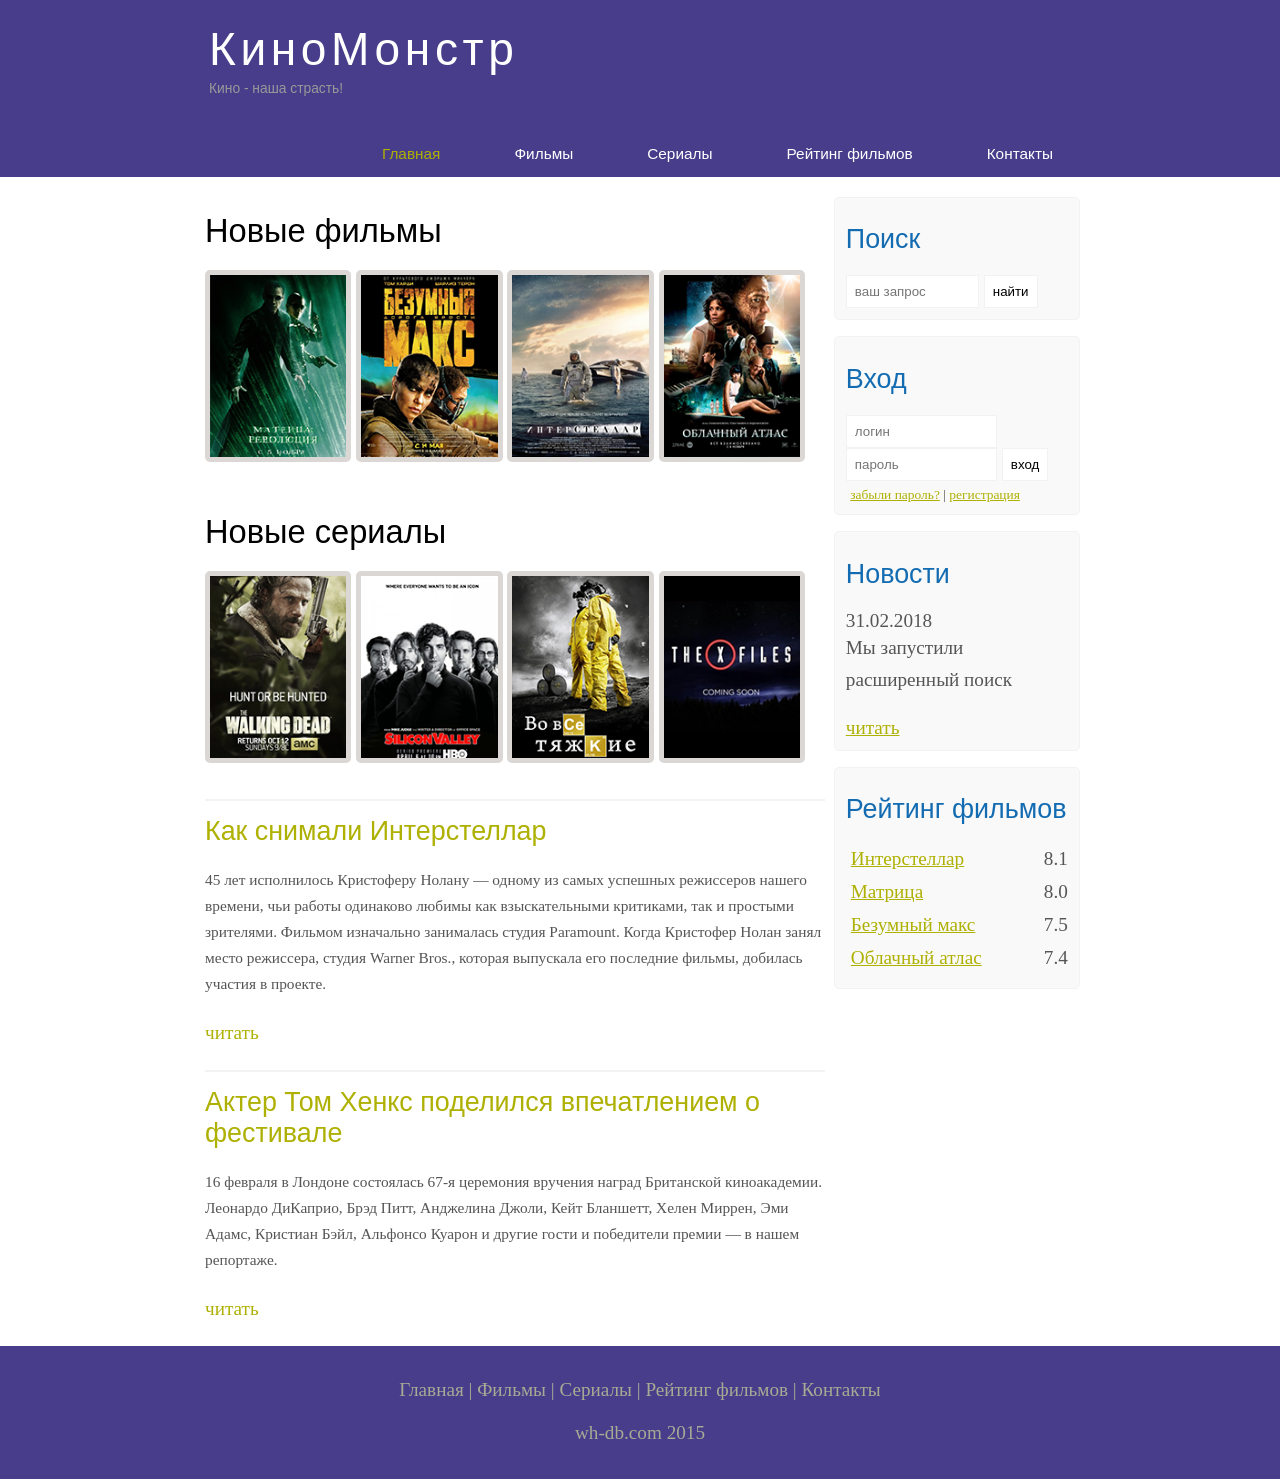
<file: index.html>
<!DOCTYPE html>
<html lang="en">
<head>
	<meta charset="UTF-8">
	<meta name="viewport" content="width=device-width, initial-scale=1.0">
	<title>Главная страница</title>
	<meta name="description" content="Киномонстр - это портал о кино" />
	<meta name="keywords" content="фильмы, фильмы онлайн, hd" />
	<link rel="stylesheet" href="assets/css/style.css">
</head>
<body>
	<div class="main">		
		<div class="header">
			<div class="logo">
				<div class="logo_text">
					<h1><a href="index.html">КиноМонстр</a></h1>
					<h2>Кино - наша страсть!</h2>
				</div>
			</div>			
			<div class="menubar">				
				<ul class="menu">
					<li class="selected"><a href="index.html">Главная</a></li>	
					<li><a href="films.html">Фильмы</a></li>
					<li><a href="#">Сериалы</a></li>
					<li><a href="rating.html">Рейтинг фильмов</a></li>
					<li><a href="contact.html">Контакты</a></li>
				</ul>
			</div>
		</div>			
		<div class="site_content">			
			<div class="sidebar_container">
				<div class="sidebar">
					<h2>Поиск</h2>
					<form method="post" action="#" id="search_form" >
						<input type="search" name="search_field" placeholder="ваш запрос" />
						<input type="submit" class="btn" value="найти" />
					</form>
				</div>
				<div class="sidebar">
					<h2>Вход</h2>
					<form method="post" action="#" id="login">
						<input type="text" name="login_field" placeholder="логин" />
						<input type="password" name="password_field" placeholder="пароль" />
						<input type="submit" class="btn" value="вход" />
						<div class="lables_passreg_text">
							<span><a href="#">забыли пароль?</a></span> | <span><a href="#">регистрация</a></span>
						</div>
					</form>
				</div>
				<div class="sidebar">
					<h2>Новости</h2>
					<span>31.02.2018</span>
					<p>Мы запустили расширенный поиск</p>
					<a href="#">читать</a>
				</div>
				<div class="sidebar">
					<h2>Рейтинг фильмов</h2>
					<ul>
						<li><a href="show.html">Интерстеллар</a><span class="rating_sidebar">8.1</span></li>
						<li><a href="#">Матрица</a><span class="rating_sidebar">8.0</span></li>
						<li><a href="#">Безумный макс</a><span class="rating_sidebar">7.5</span></li>
						<li><a href="#">Облачный атлас</a><span class="rating_sidebar">7.4</span></li>
					</ul>
				</div>
			</div>
			<div class="content">	
				<h1>Новые фильмы</h1>
				<div class="films_block">			
					<a href="#"><img src="assets/img/matrix.png"></a>
					<a href="#"><img src="assets/img/max.png"></a>
					<a href="show.html"><img src="assets/img/inter.png"></a>
					<a href="#"><img src="assets/img/cloud.png"></a>
				</div>
				<h1>Новые сериалы</h1>
				<div class="films_block">				
					<a href="#"><img src="assets/img/dead.png"></a>
					<a href="#"><img src="assets/img/silicon.png"></a>
					<a href="#"><img src="assets/img/breakingbad.png"></a>
					<a href="#"><img src="assets/img/xfiles.png"></a>
				</div>
				<div class="posts">	
					<hr>
					<h2> <a href="#">Как снимали Интерстеллар</a> </h2>
					<div class="posts_content">
						<p>
							45 лет исполнилось Кристоферу Нолану — одному из самых успешных режиссеров нашего времени, чьи работы одинаково любимы как взыскательными критиками, так и простыми зрителями. Фильмом изначально занималась студия Paramount. Когда Кристофер Нолан занял место режиссера, студия Warner Bros., которая выпускала его последние фильмы, добилась участия в проекте.
						</p>
					</div>
					<p><a href="#">читать</a></p>
					<hr>
		            <h2><a href="#">Актер Том Хенкс поделился впечатлением о фестивале</a></h2>
		            <div class="posts_content">
		              <p>16 февраля в Лондоне состоялась 67-я церемония вручения наград Британской киноакадемии. Леонардо ДиКаприо, Брэд Питт, Анджелина Джоли, Кейт Бланшетт, Хелен Миррен, Эми Адамс, Кристиан Бэйл, Альфонсо Куарон и другие гости и победители премии — в нашем репортаже.</p>
		            </div>
		            <p><a href="#">читать</a></p>
				</div>
			</div>
		</div>
	<div class="footer">
		<p>
			<a href="index.html">Главная</a> |
			<a href="films.html">Фильмы</a> | 
			<a href="#">Сериалы</a> |
			<a href="rating.html">Рейтинг фильмов</a> |
			<a href="contact.html">Контакты</a>
		</p>
		<p>wh-db.com 2015</p>
	</div>
	</div>	
</body>
</html>
</file>
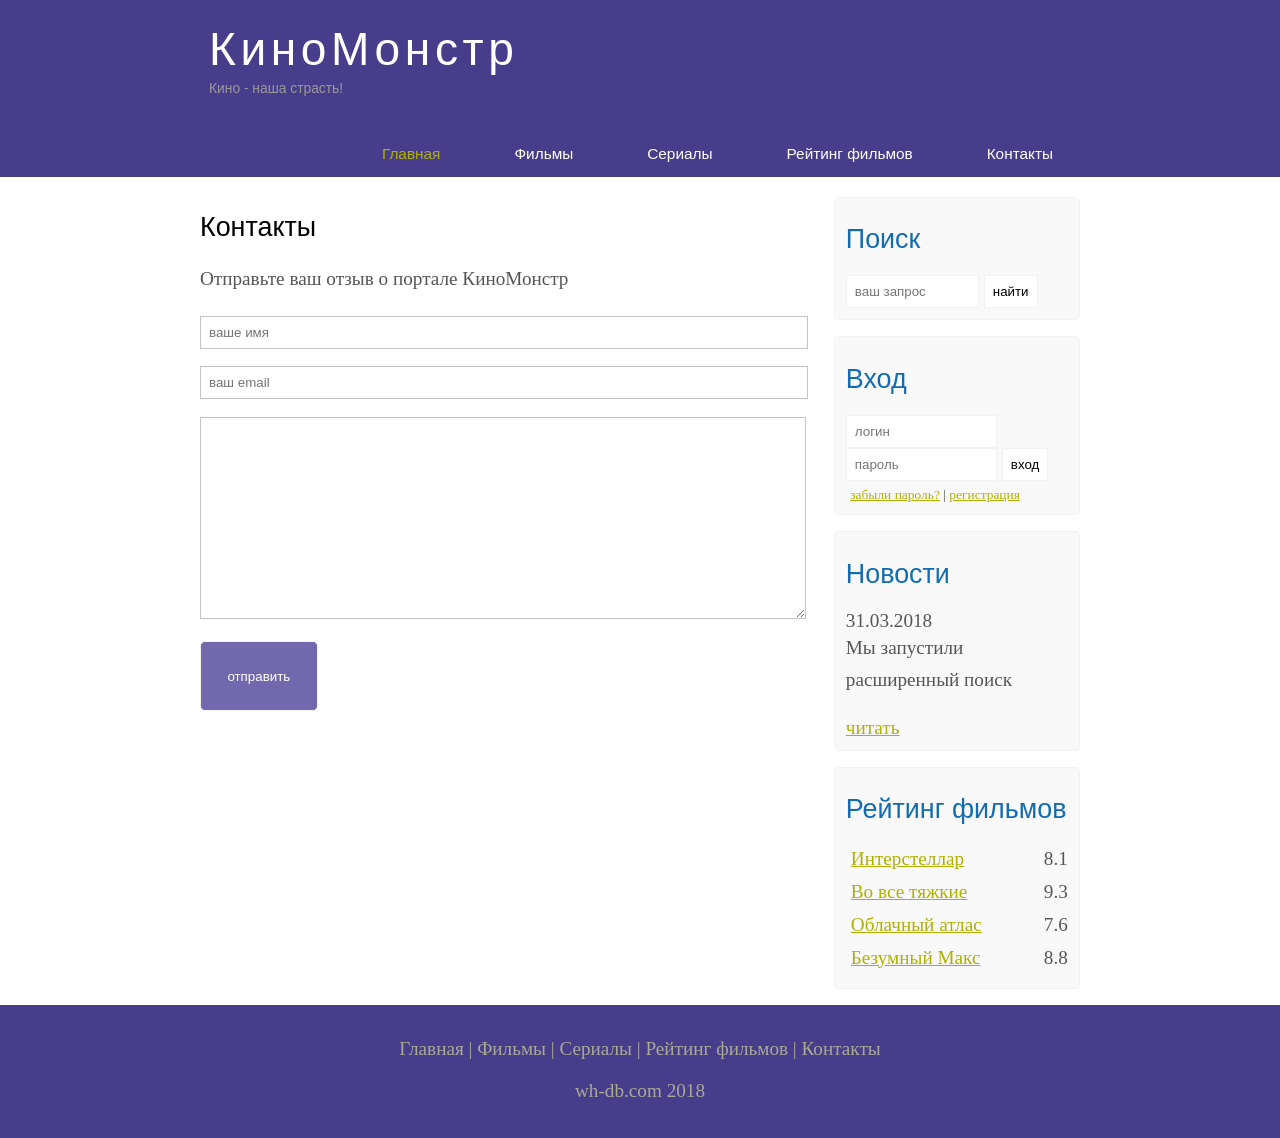
<file: contact.html>
<!DOCTYPE html>
<html lang="ru">
<head>
	<meta charset="UTF-8">
	<meta name="viewport" content="width=device-width, initial-scale=1.0">
	<title>КиноМонстр</title>
	<meta name="description" content="Киномонстр - это портал о кино">
	<meta name="keywords" content="фильмы, фильмы онлайн, кино">
	<link rel="stylesheet" href="assets/css/style.css">
</head>
<body>
	
    <div class="main">
    	
        <div class="header">
        	<div class="logo">
        		<div class="logo_text">
        			<h1><a href="/">КиноМонстр</a></h1>
        			<h2>Кино - наша страсть!</h2>
        		</div>
        	</div>

            <div class="menubar">
            	
            	<ul class="menu">
            		<li class="selected"><a href="#">Главная</a></li>
            		<li><a href="#">Фильмы</a></li>
            		<li><a href="#">Сериалы</a></li>
            		<li><a href="#">Рейтинг фильмов</a></li>
            		<li><a href="#">Контакты</a></li>
            	</ul>

            </div>

        </div>
     

     <div class="site_content">
     	
     	<div class="sidebar_container">
     		
     		<div class="sidebar">	
                <h2>Поиск</h2>
                <form method="post" action="#" id="serch_form">
                	<input type="search" name="serch_form" placeholder="ваш запрос"/>
                	<input type="submit" class="btn" value="найти"/>
                </form>
     		</div>
			<div class="sidebar">
	
				<h2>Вход</h2>
				<form method="post" action="#" id="login">
				<input type="text" name="login_field" placeholder="логин"/>	
				<input type="password" name="password_field" placeholder="пароль"/>
				<input type="submit" class="btn" value="вход">
				<div class="lables_passreg_text">
					<span><a href="#">забыли пароль?</a></span> | <span><a href="#">регистрация</a></span>
				</div>
				</form>
			</div>
			<div class="sidebar">
				<h2>Новости</h2>
				<span>31.03.2018</span>
				<p>Мы запустили расширенный поиск</p>
				<a href="#">читать</a>
			</div>
			<div class="sidebar">
				<h2>Рейтинг фильмов</h2>
				<ul>
					<li><a href="#">Интерстеллар</a><span class="rating_sidebar"> 8.1</span></li>
					<li><a href="#">Во все тяжкие</a><span class="rating_sidebar">9.3</span></li>
					<li><a href="#">Облачный атлас</a><span class="rating_sidebar">7.6</span></li>
					<li><a href="#">Безумный Макс</a><span class="rating_sidebar">8.8</span></li>
				</ul>
     		</div>
		</div>

			<div class="send">
				<h2>Контакты</h2>
				<p>Отправьте ваш отзыв о портале КиноМонстр</p>
				<form method="post" action="#" id="review">
					<input type="text" name="review_name" placeholder="ваше имя">
					<input type="text" name="review_email" placeholder="ваш email">
					<textarea name="review_text"></textarea>
					<input type="submit" value="отправить">
				</form>
			</div>
		</div>
    </div>
    	<div class="footer">
    		<p>
    			<a href="#">Главная</a> |
    			<a href="#">Фильмы</a> | 
    			<a href="#">Сериалы</a> |
    			<a href="#">Рейтинг фильмов</a> |
    			<a href="#">Контакты</a>
    		</p>
    		<p>wh-db.com 2018</p>
    	</div>
 	</div>
</body>
</html>
</file>
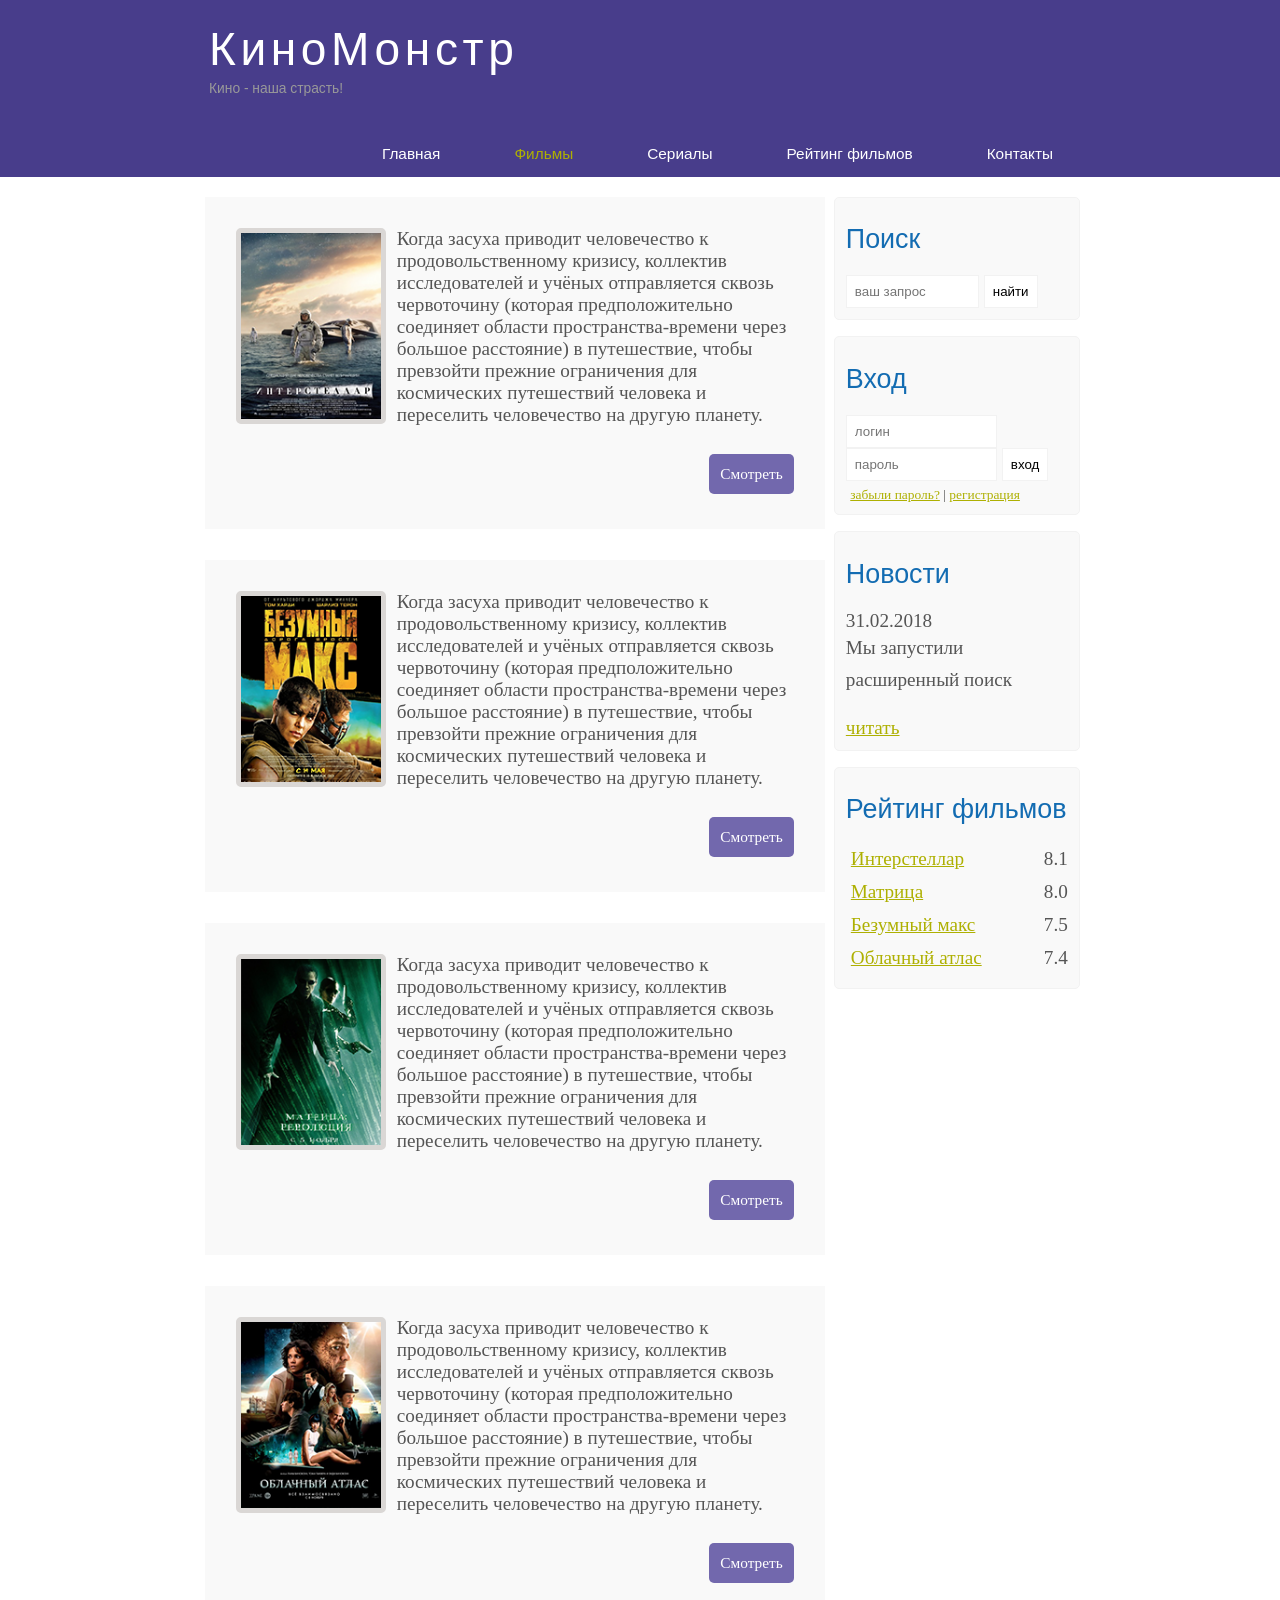
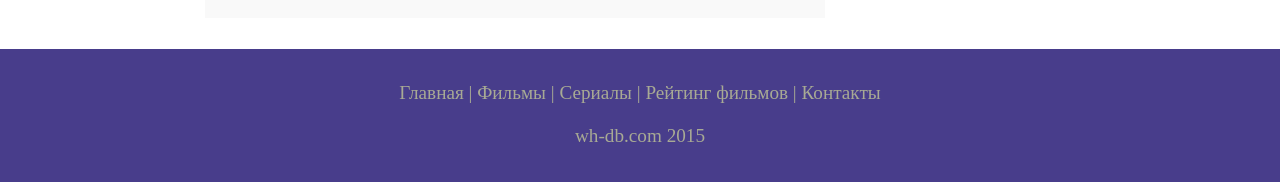
<file: films.html>
<!DOCTYPE html>
<html lang="en">
<head>
	<meta charset="UTF-8">
	<meta name="viewport" content="width=device-width, initial-scale=1.0">
	<title>Фильмы</title>
	<meta name="description" content="Киномонстр - это портал о кино" />
	<meta name="keywords" content="фильмы, фильмы онлайн, hd" />
	<link rel="stylesheet" href="assets/css/style.css">
</head>
<body>
	<div class="main">
		<div class="header">
			<div class="logo">
				<div class="logo_text">
					<h1><a href="index.html">КиноМонстр</a></h1>
					<h2>Кино - наша страсть!</h2>
				</div>
			</div>			
			<div class="menubar">				
				<ul class="menu">
					<li><a href="index.html">Главная</a></li>	
					<li class="selected"><a href="films.html">Фильмы</a></li>
					<li><a href="#">Сериалы</a></li>
					<li><a href="rating.html">Рейтинг фильмов</a></li>
					<li><a href="contact.html">Контакты</a></li>
				</ul>
			</div>
		</div>			
		<div class="site_content">			
			<div class="sidebar_container">				
				<div class="sidebar">
					<h2>Поиск</h2>
					<form method="post" action="#" id="search_form" >
						<input type="search" name="search_field" placeholder="ваш запрос" />
						<input type="submit" class="btn" value="найти" />
					</form>
				</div>
				<div class="sidebar">
					<h2>Вход</h2>
					<form method="post" action="#" id="login">						
						<input type="text" name="login_field" placeholder="логин" />
						<input type="password" name="password_field" placeholder="пароль" />
						<input type="submit" class="btn" value="вход" />
						<div class="lables_passreg_text">
							<span><a href="#">забыли пароль?</a></span> | <span><a href="#">регистрация</a></span>
						</div>
					</form>
				</div>
				<div class="sidebar">
					<h2>Новости</h2>
					<span>31.02.2018</span>
					<p>Мы запустили расширенный поиск</p>
					<a href="#">читать</a>
				</div>
				<div class="sidebar">
					<h2>Рейтинг фильмов</h2>
					<ul>
						<li><a href="show.html">Интерстеллар</a><span class="rating_sidebar">8.1</span></li>
						<li><a href="#">Матрица</a><span class="rating_sidebar">8.0</span></li>
						<li><a href="#">Безумный макс</a><span class="rating_sidebar">7.5</span></li>
						<li><a href="#">Облачный атлас</a><span class="rating_sidebar">7.4</span></li>
					</ul>
				</div>
			</div>
			<div class="content">				
				<div class="info_film">
					<img src="assets/img/inter.png">
					Когда засуха приводит человечество к продовольственному кризису, коллектив исследователей и учёных отправляется сквозь червоточину (которая предположительно соединяет области пространства-времени через большое расстояние) в путешествие, чтобы превзойти прежние ограничения для космических путешествий человека и переселить человечество на другую планету.
					<div class="button"><a href="show.html">Смотреть</a></div>
				</div>
				<div class="info_film">
					<img src="assets/img/max.png">
					Когда засуха приводит человечество к продовольственному кризису, коллектив исследователей и учёных отправляется сквозь червоточину (которая предположительно соединяет области пространства-времени через большое расстояние) в путешествие, чтобы превзойти прежние ограничения для космических путешествий человека и переселить человечество на другую планету.
					<div class="button"><a href="#">Смотреть</a></div>
				</div>
				<div class="info_film">
					<img src="assets/img/matrix.png">
					Когда засуха приводит человечество к продовольственному кризису, коллектив исследователей и учёных отправляется сквозь червоточину (которая предположительно соединяет области пространства-времени через большое расстояние) в путешествие, чтобы превзойти прежние ограничения для космических путешествий человека и переселить человечество на другую планету.
					<div class="button"><a href="#">Смотреть</a></div>
				</div>
				<div class="info_film">
					<img src="assets/img/cloud.png">
					Когда засуха приводит человечество к продовольственному кризису, коллектив исследователей и учёных отправляется сквозь червоточину (которая предположительно соединяет области пространства-времени через большое расстояние) в путешествие, чтобы превзойти прежние ограничения для космических путешествий человека и переселить человечество на другую планету.
					<div class="button"><a href="#">Смотреть</a></div>
				</div>
			</div>
		</div>
	<div class="footer">
		<p>
			<a href="index.html">Главная</a> |
			<a href="film.html">Фильмы</a> | 
			<a href="#">Сериалы</a> |
			<a href="rating.html">Рейтинг фильмов</a> |
			<a href="contact.html">Контакты</a>
		</p>
		<p>wh-db.com 2015</p>
	</div>
	</div>	
</body>
</html>
</file>
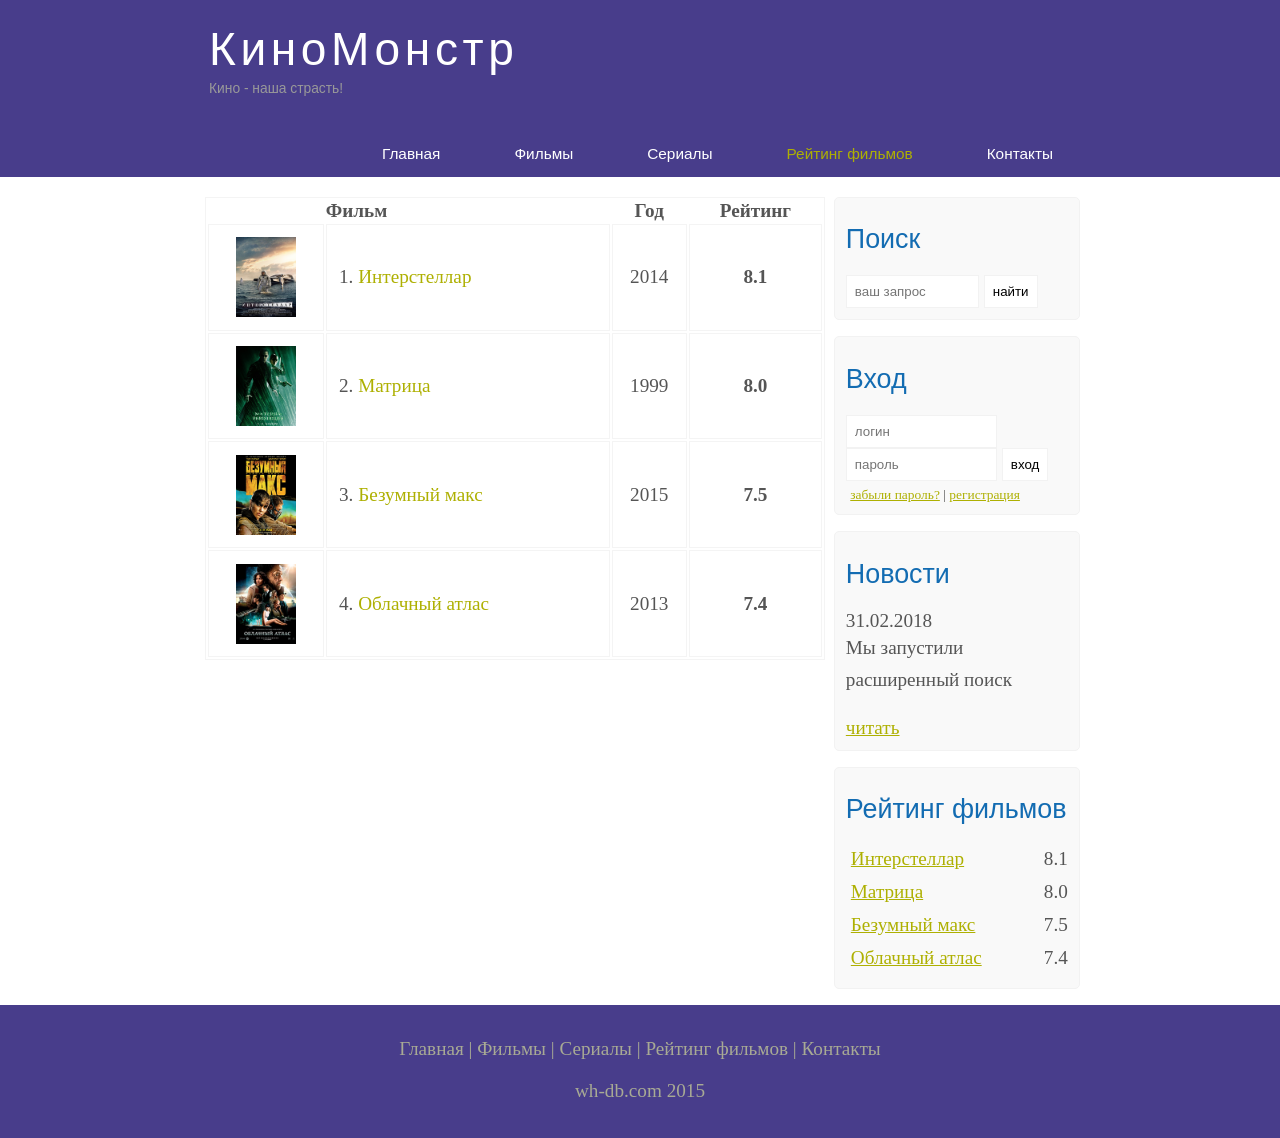
<file: rating.html>
<!DOCTYPE html>
<html lang="en">
<head>
	<meta charset="UTF-8">
	<meta name="viewport" content="width=device-width, initial-scale=1.0">
	<title>Рейтинг фильмов</title>
	<meta name="description" content="Киномонстр - это портал о кино" />
	<meta name="keywords" content="фильмы, фильмы онлайн, hd" />
	<link rel="stylesheet" href="assets/css/style.css">
</head>
<body>
	<div class="main">		
		<div class="header">
			<div class="logo">
				<div class="logo_text">
					<h1><a href="index.html">КиноМонстр</a></h1>
					<h2>Кино - наша страсть!</h2>
				</div>
			</div>			
			<div class="menubar">				
					<ul class="menu">
					<li><a href="index.html">Главная</a></li>	
					<li><a href="films.html">Фильмы</a></li>
					<li><a href="#">Сериалы</a></li>
					<li class="selected"><a href="rating.html">Рейтинг фильмов</a></li>
					<li><a href="contact.html">Контакты</a></li>
				</ul>
			</div>
		</div>			
		<div class="site_content">			
			<div class="sidebar_container">				
				<div class="sidebar">
					<h2>Поиск</h2>
					<form method="post" action="#" id="search_form" >
						<input type="search" name="search_field" placeholder="ваш запрос" />
						<input type="submit" class="btn" value="найти" />
					</form>
				</div>
				<div class="sidebar">
					<h2>Вход</h2>
					<form method="post" action="#" id="login">						
						<input type="text" name="login_field" placeholder="логин" />
						<input type="password" name="password_field" placeholder="пароль" />
						<input type="submit" class="btn" value="вход" />
						<div class="lables_passreg_text">
							<span><a href="#">забыли пароль?</a></span> | <span><a href="#">регистрация</a></span>
						</div>
					</form>
				</div>
				<div class="sidebar">
					<h2>Новости</h2>
					<span>31.02.2018</span>
					<p>Мы запустили расширенный поиск</p>
					<a href="#">читать</a>
				</div>
				<div class="sidebar">
					<h2>Рейтинг фильмов</h2>
					<ul>
						<li><a href="show.html">Интерстеллар</a><span class="rating_sidebar">8.1</span></li>
						<li><a href="#">Матрица</a><span class="rating_sidebar">8.0</span></li>
						<li><a href="#">Безумный макс</a><span class="rating_sidebar">7.5</span></li>
						<li><a href="#">Облачный атлас</a><span class="rating_sidebar">7.4</span></li>
					</ul>
				</div>
			</div>
			<div class="content">				
				<table>					
					<tr>
						<th></th>
						<th>Фильм</th>
						<th class="center">Год</th>
						<th class="center">Рейтинг</th>
					</tr>
					<tr>
						<td class="center"><img src="assets/img/inter.png"></td>
						<td>1. <a href="show.html">Интерстеллар</a></td>
						<td class="center">2014</td>
						<td class="center rating">8.1</td>
					</tr>
					<tr>
						<td class="center"><img src="assets/img/matrix.png"></td>
						<td>2. <a href="#">Матрица</a> </td>
						<td class="center">1999</td>
						<td class="rating center">8.0</td>
					</tr>
					<tr>
						<td class="center"><img src="assets/img/max.png"></td>
						<td>3. <a href="#">Безумный макс</a></td>
						<td class="center">2015</td>
						<td class="rating center">7.5</td>
					</tr>
					<tr>
						<td class="center"><img src="assets/img/cloud.png"></td>
						<td>4. <a href="#">Облачный атлас</a></td>
						<td class="center">2013</td>
						<td class="rating center">7.4</td>
					</tr>
				</table>
			</div>
		</div>
	<div class="footer">
		<p>
			<a href="index.html">Главная</a> |
			<a href="films.html">Фильмы</a> | 
			<a href="#">Сериалы</a> |
			<a href="rating.html">Рейтинг фильмов</a> |
			<a href="contact.html">Контакты</a>
		</p>
		<p>wh-db.com 2015</p>
	</div>
	</div>	
</body>
</html>
</file>
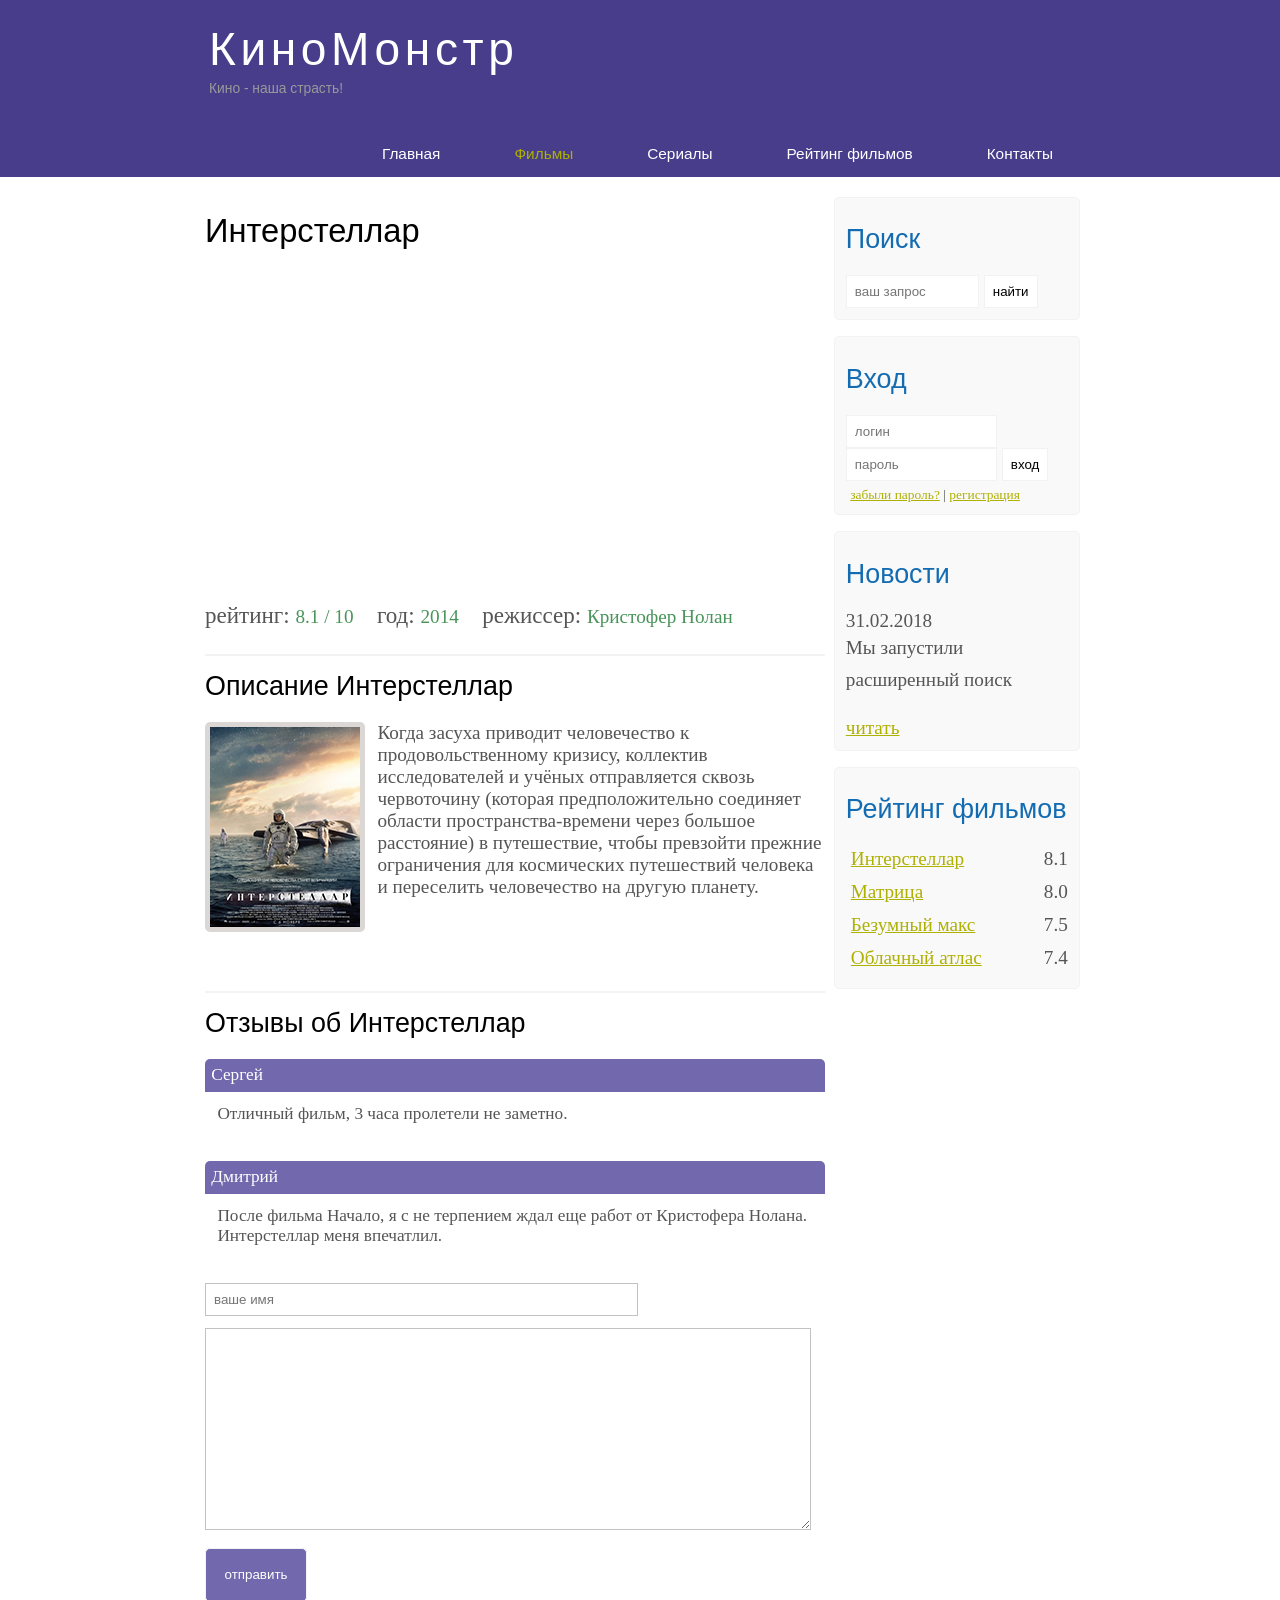
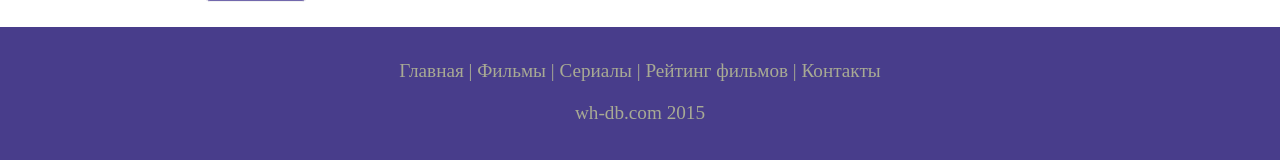
<file: show.html>
<!DOCTYPE html>
<html lang="en">
<head>
	<meta charset="UTF-8">
	<meta name="viewport" content="width=device-width, initial-scale=1.0">
	<title>Фильм Интерстеллар</title>
	<meta name="description" content="Киномонстр - это портал о кино" />
	<meta name="keywords" content="фильмы, фильмы онлайн, hd" />
	<link rel="stylesheet" href="assets/css/style.css">
</head>
<body>
	<div class="main">	
		<div class="header">
			<div class="logo">
				<div class="logo_text">
					<h1><a href="index.html">КиноМонстр</a></h1>
					<h2>Кино - наша страсть!</h2>
				</div>
			</div>		
			<div class="menubar">			
				<ul class="menu">
					<li><a href="index.html">Главная</a></li>	
					<li class="selected"><a href="films.html">Фильмы</a></li>
					<li><a href="#">Сериалы</a></li>
					<li><a href="rating.html">Рейтинг фильмов</a></li>
					<li><a href="contact.html">Контакты</a></li>
				</ul>
			</div>
		</div>			
		<div class="site_content">			
			<div class="sidebar_container">				
				<div class="sidebar">
					<h2>Поиск</h2>
					<form method="post" action="#" id="search_form" >
						<input type="search" name="search_field" placeholder="ваш запрос" />
						<input type="submit" class="btn" value="найти" />
					</form>
				</div>
				<div class="sidebar">
					<h2>Вход</h2>
					<form method="post" action="#" id="login">	
						<input type="text" name="login_field" placeholder="логин" />
						<input type="password" name="password_field" placeholder="пароль" />
						<input type="submit" class="btn" value="вход" />
						<div class="lables_passreg_text">
							<span><a href="#">забыли пароль?</a></span> | <span><a href="#">регистрация</a></span>
						</div>
					</form>
				</div>
				<div class="sidebar">
					<h2>Новости</h2>
					<span>31.02.2018</span>
					<p>Мы запустили расширенный поиск</p>
					<a href="#">читать</a>
				</div>
				<div class="sidebar">
					<h2>Рейтинг фильмов</h2>
					<ul>
						<li><a href="show.html">Интерстеллар</a><span class="rating_sidebar">8.1</span></li>
						<li><a href="#">Матрица</a><span class="rating_sidebar">8.0</span></li>
						<li><a href="#">Безумный макс</a><span class="rating_sidebar">7.5</span></li>
						<li><a href="#">Облачный атлас</a><span class="rating_sidebar">7.4</span></li>
					</ul>
				</div>
			</div>
			<div class="content">	
				<h1>Интерстеллар</h1>	
				<iframe width="560" height="315" src="https://www.youtube.com/embed/R5KHoE_8dgo?showinfo=0" frameborder="0" allowfullscreen></iframe>
				<div class="info_film_page">
					<span class="label">рейтинг: </span><span class="value">8.1 / 10</span>
					<span class="label">год: </span><span class="value">2014</span>
					<span class="label">режиссер: </span><span class="value">Кристофер Нолан</span>
				</div>
				<hr>	
				<h2>Описание Интерстеллар</h2>
				<div class="descriptions_film">
					<img src="assets/img/inter.png">
					Когда засуха приводит человечество к продовольственному кризису, коллектив исследователей и учёных отправляется сквозь червоточину (которая предположительно соединяет области пространства-времени через большое расстояние) в путешествие, чтобы превзойти прежние ограничения для космических путешествий человека и переселить человечество на другую планету.
				</div>			
				<hr>
				<h2>Отзывы об Интерстеллар</h2>
				<div class="reviews">
					<div class="review_name">
						Сергей
					</div>
					<div class="review_text">
						Отличный фильм, 3 часа пролетели не заметно.
					</div>
				</div>
				<div class="reviews">
					<div class="review_name">
						Дмитрий
					</div>
					<div class="review_text">
						После фильма Начало, я с не терпением ждал еще работ от Кристофера Нолана. Интерстеллар меня впечатлил.
					</div>
				</div>	
				<div class="send">	
					<form method="post" action="#" id="review">
						<input type="text" name="review_name" placeholder="ваше имя">
						<textarea name="review_text"></textarea>
						<input class="btn" type="submit" value="отправить">
					</form>
				</div>			
			</div>
		</div>
	<div class="footer">
		<p>
			<a href="index.html">Главная</a> |
			<a href="films.html">Фильмы</a> | 
			<a href="#">Сериалы</a> |
			<a href="rating.html">Рейтинг фильмов</a> |
			<a href="contact.html">Контакты</a>
		</p>
		<p>wh-db.com 2015</p>
	</div>
	</div>	
</body>
</html>
</file>
<file: assets/css/style.css>
* {
  margin: 0;
  padding: 0;
}

body {
  font-size: 1.2em;
  background-color: #fff;
  color: #555;
}

p {
  padding: 0 0 20px 0;
  line-height: 1.7em;
}

input[type="text"], input[type="password"], input[type="search"] {
  color: #5d5d5d;
  width: 60%;
  padding: 8px;
} 

input, textarea {
  outline: none;
  border: none;
  border: solid 1px #f2f2f2;
}

h1, h2 {
  font: normal 170% 'century gothic', arial;
  margin: 0 0 15px 0;
  padding: 15px 0 5px 0;
  color: #000;
}

h2 {
  font-size: 140%;
}

a, a:hover {
  outline: none;
  text-decoration: underline;
  color: #aeb002;
}

ul {
  margin: 2px 0 22px 17px;
}

ul li {
  margin: 0 0 6px 0;
  padding: 0 0 4px 5px;
  line-height: 1.5em;
}

.header {
  background-color: darkslateblue;
  height: 177px;
  font-size: 0.8em;
  margin-left: 0px;
  margin-right: 0px;
  min-width: 900px;
}

.main, .logo, .menubar, .site_content, .footer {
  margin-left: auto;
  margin-right: auto;
}

.logo {
  width: 880px;
  padding-bottom: 40px;
}

.logo h1, .logo h2 {
  font: normal 300% 'century gothic', arial, sans-serif;
  margin: 0 0 0 9px;
}

.logo_text h1, .logo_text h1 a, .logo_text h1 a:hover {
  padding: 22px 0 0 0;
  color: #fff;
  letter-spacing: 0.1em;
  text-decoration: none;
}

.logo_text h2 {
  font-size: 0.9em;
  padding: 4px 0 0 0;
  color: #999;
}

.menubar {
  width: 900px;
  height: 46px;
}

ul.menu {
  float: right;
}

ul.menu li {
  float: left;
  padding: 0 0 0 9px;
  list-style: none;
  margin: 1px 2px 0 0;
}

ul.menu li a {
  font: normal 100% 'trebuchet ms', sans-serif;
  display: block;
  height: 20px;
  padding: 6px 35px 5px 28px;
  color: #fff;
  text-decoration: none;
}

ul.menu li.selected a {
  color: #aeb002;
}

ul.menu li a:hover {
  color: #e4ec04;
}

hr {
  border: solid 1px #f3f3f3;
}

.site_content {
  width: 880px;
  overflow:hidden;
  margin: 20px auto 0 auto;
  background-color: white;
}

.sidebar_container {
  float: right;;
  width: 224px;
}

.sidebar {
  float: right;
  width: 222px;
  padding: 5%;
  margin: 0 0 16px 0;
  border: solid 1px #f2f2f2;
  border-radius: 5px;
  background-color: #f9f9f9;
}

.btn {
  padding: 8px;
  background-color: white;
  cursor:pointer;
}

.sidebar h2 {
  color: #136cb2;
}

.lables_passreg_text {
  font-size: 0.7em;
  margin-top: 3%;
  margin-left: 2%;
}

.sidebar ul {
  margin: 0;
}

.sidebar ul li {
  list-style-type: none;
  margin: 0 0 0 0;
}

.sidebar .rating_sidebar {
  float: right;
}

.content {
  text-align: left;
  width: 620px;
  padding: 0 0 0 5px;
  float: left;
}

.content a {
  text-decoration: none;
}

.films_block {
  margin-bottom: 5%;
}

.films_block img {
  border-radius: 5px;
  border: solid 5px #dad7d5;
  width: 22%;
} 

.posts .posts_content {
  font-size: 0.8em;
}

.info_film_page {
  margin-top: 2%;
  margin-bottom: 4%;
}

.info_film_page .label {
  font-size: 1.2em;
}

.info_film_page .value {
  font-size: 1em;
  color: #49945A;
  margin-right: 3%;
}

.descriptions_film {
  margin-bottom: 15%;
}

.descriptions_film img{
  float:left;
  margin-right: 2%;
  border-radius: 5px;
  border: solid 5px #dad7d5;
}

.reviews {
  margin-bottom: 4%;
  font-size: 0.9em;
}

.reviews .review_name {
  background-color: #7268AD;
  color: white;
  padding: 1%;
  border-top-left-radius: 5px;
  border-top-right-radius: 5px;
}

.reviews .review_text {
  padding-top: 2%;
  padding-bottom: 2%; 
  padding-left: 2%;
}

.send {
  margin-bottom: 4%;
}

.send input[type="text"], textarea {
  border: solid 1px #C3C3C3;
  margin-bottom: 2%;
}

.send input[type="text"]{
  width: 67%;
}

.send textarea {
  width: 604px;
  height: 200px;
}

.send input[type="submit"]{
  background-color: #7268AD;
  padding: 3%;
  color: white;
  border-radius: 5px;
}

.send_contact input[type="text"] {
  width: 500px;
}

.send_contact textarea {
  width: 516px;
}

.info_film {
  margin-bottom: 5%;
  background-color: #f9f9f9;
  padding: 5%;
  height: 270px;
}

.info_film img {
  float: left;
  margin-right: 2%;
  border-radius: 5px;
  border: solid 5px #dad7d5;
  width: 25%;
}

.button {
  background-color: #7268ad;
  padding: 2%;
  color: white;
  border-radius: 5px;
  float: right;
  margin-top: 5%;
  clear: both;
  font-size: 0.8em;
}

.button a {
  color: white;
}

table {
  width: 100%;
  border: solid 1px #f4f4f4;
}

td {
  padding: 2%;
  border: solid 1px #f4f4f4;
}

td img {
  width: 60px;
  vertical-align: middle;
}

.center {
  text-align: center;
}

.rating {
  font-weight: bold;
}

.footer {
  width: 100%;
  height: 100px;
  padding: 28px 0 5px 0;
  text-align: center;
  background-color: darkslateblue;
  color: #a8aa94;
  margin-left: 0px;
  margin-right: 0px;
  min-width: 900px;
}

.footer a {
  color: #a8aa94;
  text-decoration: none;
}

.footer a:hover {
  color: #fff;
  text-decoration: none;
}

.footer p {
  padding: 0 0 10px 0;
}

/* CSS Mobile */

@media only screen
and (min-device-width : 320px)
and (max-device-width : 568px) {

  .header {
    background-color: #257965;
    min-width: 100%;
    height: 20%;
    text-align: center;
  }

  .logo {
    width: 100%;
  }

  .site_content {
    width: 100%;
  }

  .menubar {
    width: 100%;
    height: 100%;
  }

  .content {
    width: 100%;
    text-align: center;
  }

  .site_content { 
    width: 100%;
    text-align: center;
  }
  
  .sidebar_container {
    display: none;
  }

  .footer {
    display: none;
  }

  ul.menu {
    float: none;
  }

  ul.menu li {
    margin: 0;
    padding: 0;
    float: none;
  }

  .logo h1 {
    font: normal 235% 'century gothic', arial, sans-serif;
  }

  .logo h2 {
    font: normal 100% 'century gothic', arial, sans-serif;
    color:white;
  }

  .content h1, h2 {
    font: normal 110% 'century gothic', arial;
  }

  .films_block img {
    width: 43%;
  }

  .posts_content p {
    line-height: 1.5em;
    padding: 3%;
    text-align: left;
  }

  .posts p {
    font-size: 120%;
  }

  /* fimls page */
  .info_film {
    float:none;
    height: 100%;
  }

  .info_film img {
    width: 90%;
    margin-bottom: 5%;
  }

  .button {
    float: none;
  }

  /* rating page */
  table {
    display: block;
  }

  th {
    font-size: 75%;
  }

  td {
    padding: 0;
    margin: 0;
    font-size: 95%;
    text-align: left;
  }

  /* show page */
  iframe {
    width: 88%;
    height: 100%;
  }

  .descriptions_film {
    width: 90%;
    text-align: left;
    margin-left: 2%;
  }
  
  .descriptions_film img {
    float: none;
    width: 73%;
    display: block;
    margin: 0;
    padding: 0;
    margin-left: 11%;
    margin-bottom: 7%;
  }

  .reviews {
    text-align: left;
    width: 96%;
  }

  .send input[type="text"] {
    width: 80%;
  }

  .send textarea {
    width: 85%;
  }
</file>
